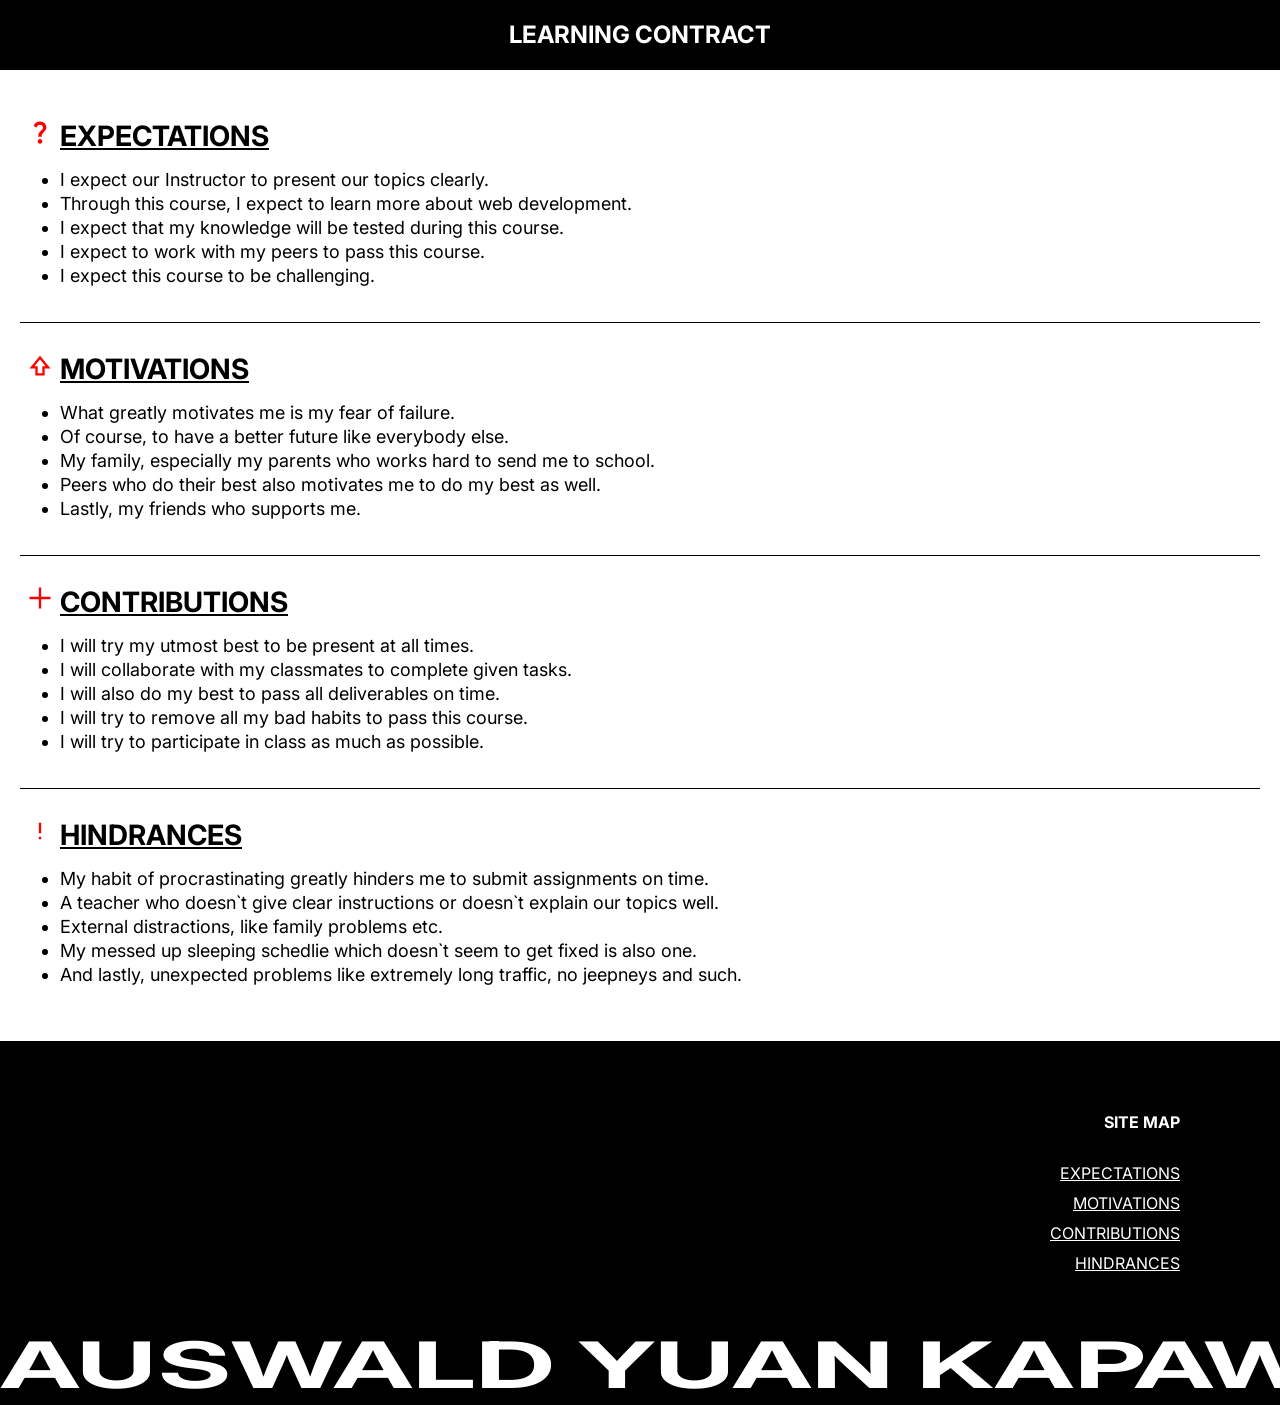
<file: index.html>
<!doctype html>
<html lang="en">
  <head>
    <meta charset="UTF-8" />
    <meta name="viewport" content="width=device-width, initial-scale=1.0" />
    <title>Learning Contract</title>
    <link rel="stylesheet" href="styles.css" />
  </head>
  <body>
    <header class="header"><h2>LEARNING CONTRACT</h2></header>
    <main class="content">
      <section id="expectations">
        <h3>
          <svg
            xmlns="http://www.w3.org/2000/svg"
            height="28px"
            viewBox="0 -960 960 960"
            width="40px"
            fill="red"
          >
            <path
              d="M424-320q0-81 14.5-116.5T500-514q41-36 62.5-62.5T584-637q0-41-27.5-68T480-732q-51 0-77.5 31T365-638l-103-44q21-64 77-111t141-47q105 0 161.5 58.5T698-641q0 50-21.5 85.5T609-475q-49 47-59.5 71.5T539-320H424Zm56 240q-33 0-56.5-23.5T400-160q0-33 23.5-56.5T480-240q33 0 56.5 23.5T560-160q0 33-23.5 56.5T480-80Z"
            /></svg>EXPECTATIONS
        </h3>
        <ul>
          <li>I expect our Instructor to present our topics clearly.</li>
          <li>
            Through this course, I expect to learn more about web development.
          </li>
          <li>I expect that my knowledge will be tested during this course.</li>
          <li>I expect to work with my peers to pass this course.</li>
          <li>I expect this course to be challenging.</li>
        </ul>
      </section>
      <section id="motivations">
        <h3>
          <svg
            xmlns="http://www.w3.org/2000/svg"
            height="28px"
            viewBox="0 -960 960 960"
            width="40px"
            fill="red"
          >
            <path
              d="M320-120v-240H120l360-440 360 440H640v240H320Zm80-80h160v-240h111L480-674 289-440h111v240Zm80-240Z"
            /></svg>MOTIVATIONS
        </h3>
        <ul>
          <li>What greatly motivates me is my fear of failure.</li>
          <li>Of course, to have a better future like everybody else.</li>
          <li>
            My family, especially my parents who works hard to send me to
            school.
          </li>
          <li>
            Peers who do their best also motivates me to do my best as well.
          </li>
          <li>Lastly, my friends who supports me.</li>
        </ul>
      </section>
      <section id="contributions">
        <h3>
          <svg
            xmlns="http://www.w3.org/2000/svg"
            height="28px"
            viewBox="0 -960 960 960"
            width="40px"
            fill="red"
          >
            <path
              d="M440-120v-320H120v-80h320v-320h80v320h320v80H520v320h-80Z"
            /></svg>CONTRIBUTIONS
        </h3>
        <ul>
          <li>I will try my utmost best to be present at all times.</li>
          <li>
            I will collaborate with my classmates to complete given tasks.
          </li>
          <li>I will also do my best to pass all deliverables on time.</li>
          <li>I will try to remove all my bad habits to pass this course.</li>
          <li>I will try to participate in class as much as possible.</li>
        </ul>
      </section>
      <section id="hindrances">
        <h3>
          <svg
            xmlns="http://www.w3.org/2000/svg"
            height="28px"
            viewBox="0 -960 960 960"
            width="40px"
            fill="red"
          >
            <path d="M440-400v-360h80v360h-80Zm0 200v-80h80v80h-80Z" /></svg>HINDRANCES
        </h3>
        <ul>
          <li>
            My habit of procrastinating greatly hinders me to submit assignments
            on time.
          </li>
          <li>
            A teacher who doesn`t give clear instructions or doesn`t explain our
            topics well.
          </li>
          <li>External distractions, like family problems etc.</li>
          <li>
            My messed up sleeping schedlie which doesn`t seem to get fixed is
            also one.
          </li>
          <li>
            And lastly, unexpected problems like extremely long traffic, no
            jeepneys and such.
          </li>
        </ul>
      </section>
    </main>
    <footer>
      <div class="site-map">
        <h4 class="site-map-header">SITE MAP</h4>
        <a href="#expectations">EXPECTATIONS</a>
        <a href="#motivations">MOTIVATIONS</a>
        <a href="#contributions">CONTRIBUTIONS</a>
        <a href="#hindrances">HINDRANCES</a>
      </div>
      <div class="footer-text"><h1>AUSWALD YUAN KAPAWEN</h1></div>
    </footer>
  </body>
</html>
</file>
<file: styles.css>
@import url("https://fonts.googleapis.com/css2?family=Inter:ital,opsz,wght@0,14..32,100..900;1,14..32,100..900&family=PT+Sans:ital,wght@0,400;0,700;1,400;1,700&family=Roboto+Condensed:ital,wght@0,100..900;1,100..900&display=swap");

* {
  font-family: Inter;
}

ul {
  display: flex;
  gap: 3px;
  flex-direction: column;
}

body {
  margin: 0;
  min-height: 150vh;
}

header {
  display: flex;
  justify-content: center;
  background-color: rgb(0, 0, 0);
  border-bottom: 1px solid black;
}

.content {
  padding: 20px;
}

header h2 {
  color: white;
}

section {
  margin: 50px 0px 100pxpx 0px;
  border-bottom: 1px solid black;
  padding-bottom: 20px;
}

section:last-child {
  border-bottom: none;
}

section h3 {
  font-size: 28px;
  margin-bottom: 0px;
  border-radius: 100px;
  text-decoration: underline;
}

section li {
  font-size: 18px;
}

#expectations {
  margin-top: 10px;
}

footer {
  display: flex;
  flex-direction: column;
  background-color: black;
  justify-content: space-between;
  overflow: hidden;
}

footer h1 {
  color: white;
  transform: scaleX(3.5) scaleY(2);
  transform-origin: left;
}

.site-map {
  display: flex;
  flex-direction: column;
  padding: 50px 100px 50px 50px;
  gap: 10px;
  align-items: flex-end;
}

.site-map {
  color: white;
  display: flex;
  justify-content: center;
}

.site-map a {
  color: white;
}

/* MEdia */

@media screen and (min-width: 801px) and (max-width: 1050px) {
  footer h1 {
    color: white;
    transform: scaleX(2.35) scaleY(1.4);
    transform-origin: left;
  }

  svg {
    height: 22px;
  }

  .site-map {
    padding: 25px 70px 25px 25px;
  }

  .header {
    font-size: smaller;
  }

  section h3 {
    font-size: 23px;
  }

  section li {
    font-size: 15px;
  }
}

@media screen and (min-width: 650px) and (max-width: 800px) {
  footer h1 {
    color: white;
    transform: scaleX(1.68) scaleY(1.2);
    transform-origin: left;
  }

  svg {
    height: 20px;
  }

  .site-map {
    padding: 25px 70px 25px 25px;
  }

  .header {
    font-size: smaller;
  }

  section h3 {
    font-size: 23px;
  }

  section li {
    font-size: 15px;
  }
}

@media screen and (min-width: 501px) and (max-width: 649px) {
  footer h1 {
    color: white;
    transform: scaleX(1.76) scaleY(1.2);
    transform-origin: left;
  }

  svg {
    height: 20px;
  }

  .site-map {
    padding: 25px 70px 25px 25px;
  }

  .header {
    font-size: smaller;
  }

  section h3 {
    font-size: 23px;
  }

  section li {
    font-size: 15px;
  }
}

@media screen and (min-width: 376px) and (max-width: 459px) {
  body {
    min-height: 100vh;
  }

  svg {
    height: 13px;
    width: 18px;
  }

  footer {
    padding-bottom: 15px;
  }
  footer h1 {
    color: white;
    transform: scaleX(2.4) scaleY(1.3);
    transform-origin: left;
    font-size: small;
  }

  .site-map {
    padding: 15px 30px 25px 25px;
    font-size: 12px;
  }

    .site-map-header {
    margin: 10px 0px;
  }

  .site-map a{
     font-size: 10px;
  }

  .header h2 {
    font-size: 13px;
  }

  section h3 {
    font-size: 13px;
  }

  section li {
    font-size: 11px;
  }
}
@media screen and (min-width: 460px) and (max-width: 500px) {
  body {
    min-height: 100vh;
  }

  footer {
    padding-bottom: 15px;
  }
  footer h1 {
    color: white;
    transform: scaleX(2.7) scaleY(1.3);
    transform-origin: left;
    font-size: small;
  }

  .site-map {
    padding: 15px 30px 25px 25px;
    font-size: 12px;
  }

    .site-map-header {
    margin: 10px 0px;
  }

  .site-map a{
     font-size: 10px;
  }

  .header h2 {
    font-size: 13px;
  }

  section h3 {
    font-size: 13px;
  }

  section li {
    font-size: 11px;
  }
}

@media screen and (min-width: 321px) and (max-width: 335px) {
  body {
    min-height: 100vh;
  }

  svg {
    height: 10px;
    width: 12px;
  }

  footer {
    padding-bottom: 10px;
    overflow: hidden;
  }

  footer h1 {
    color: white;
    transform: scaleX(2.5) scaleY(1.25);
    transform-origin: left;
    font-size: 11px;
  }

  .site-map {
    padding: 12px 25px 20px 20px;
    font-size: 11px;
    gap: 8px;
  }

    .site-map-header {
    margin: 10px 0px;
  }

  .site-map a{
     font-size: 9px;
  }

  .header h2 {
    font-size: 12px;
  }

  section h3 {
    font-size: 12px;
  }

  section li {
    font-size: 10px;
  }

  .content {
    padding: 15px;
  }
}


@media screen and (min-width: 336px) and (max-width: 375px) {
  body {
    min-height: 100vh;
  }

  svg {
    height: 10px;
    width: 12px;
  }

  footer {
    padding-bottom: 10px;
    overflow: hidden;
  }

  footer h1 {
    color: white;
    transform: scaleX(2.3) scaleY(1.25);
    transform-origin: left;
    font-size: 11px;
  }

  .site-map {
    padding: 12px 25px 20px 20px;
    font-size: 11px;
    gap: 8px;
  }

    .site-map-header {
    margin: 10px 0px;
  }

  .site-map a{
     font-size: 9px;
  }

  .header h2 {
    font-size: 12px;
  }

  section h3 {
    font-size: 12px;
  }

  section li {
    font-size: 10px;
  }

  .content {
    padding: 15px;
  }
}


@media screen and (min-width: 200px) and (max-width: 320px) {
  body {
    min-height: 100vh;
  }

  svg {
    height: 10px;
    width: 12px;
  }

  footer {
    padding-bottom: 10px;
    overflow: hidden;
  }

  footer h1 {
    color: white;
    transform: scaleX(2.1) scaleY(1.25);
    transform-origin: left;
    font-size: 11px;
  }

  .site-map-header {
    margin: 10px 0px;
  }

  .site-map a{
     font-size: 8px;
  }

  .site-map {
    padding: 12px 25px 20px 20px;
    font-size: 11px;
    gap: 8px;
  }

  .header h2 {
    font-size: 12px;
  }

  section h3 {
    font-size: 12px;
  }

  section li {
    font-size: 10px;
  }

  .content {
    padding: 15px;
  }
}
</file>
